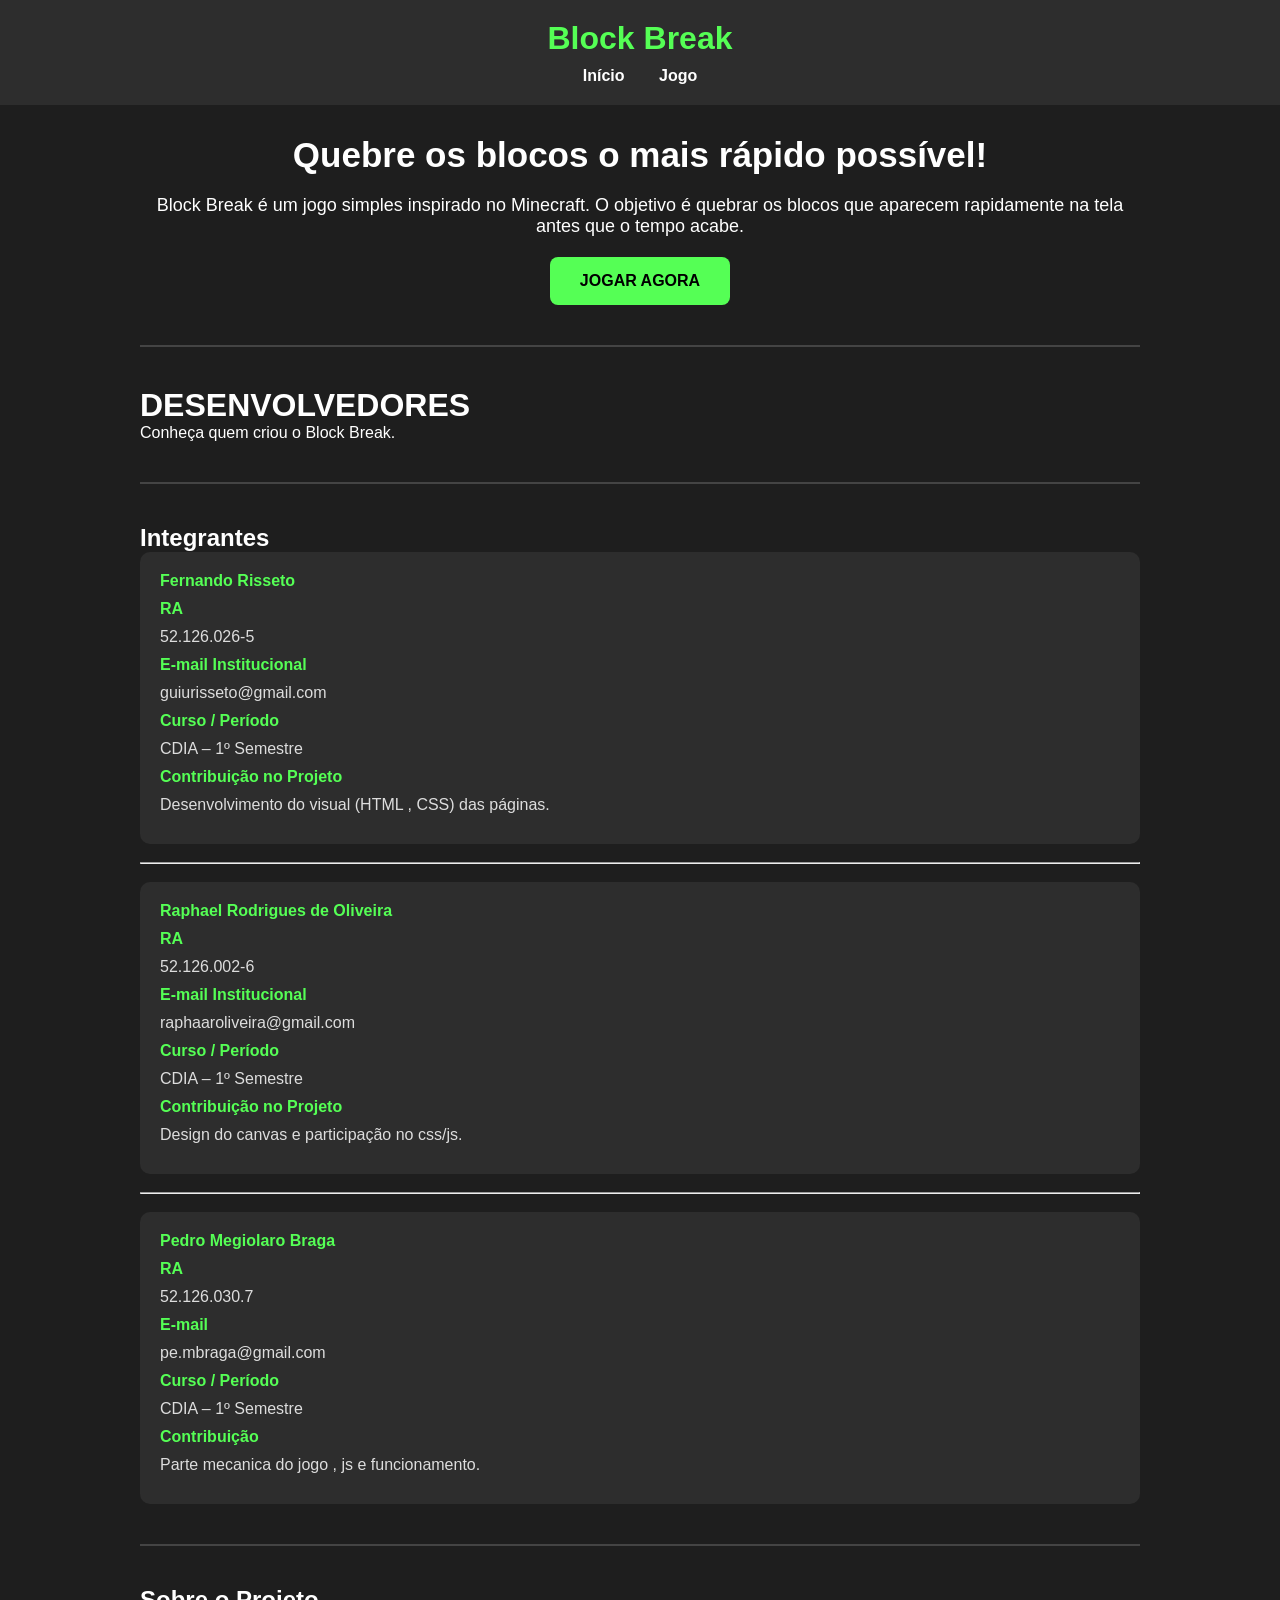
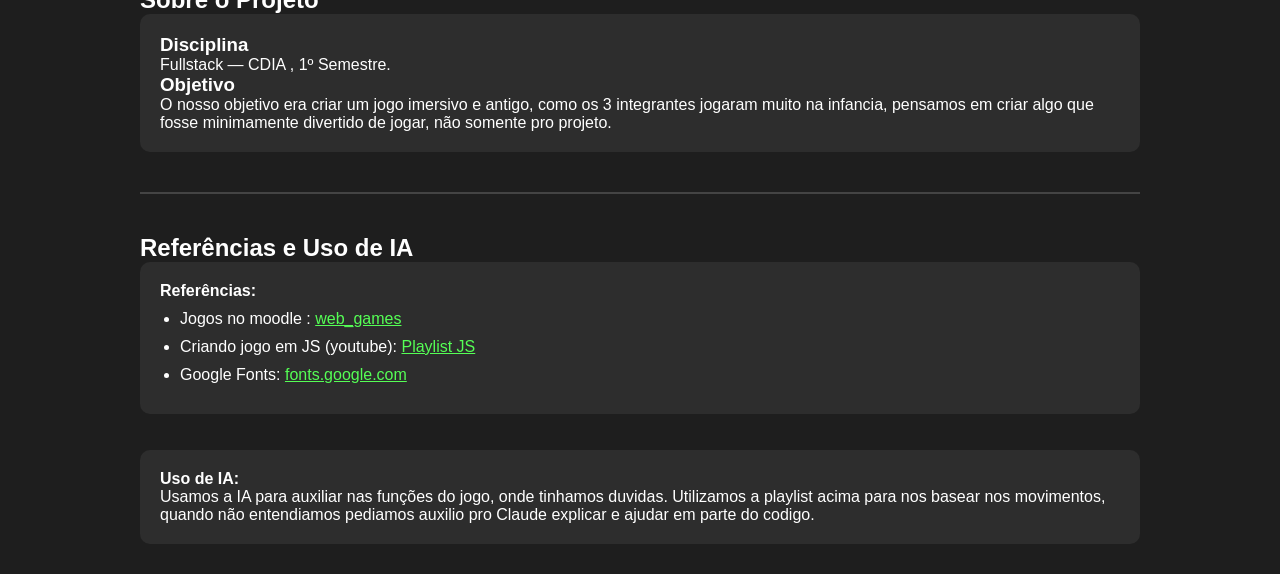
<file: jogo varela/index.html>
<!-- index.html -->
<!DOCTYPE html>
<html lang="pt-br">

<head>
  <meta charset="UTF-8" />
  <meta name="viewport" content="width=device-width, initial-scale=1.0" />
  <title>Block Break</title>
  <link rel="stylesheet" href="style.css">
</head>

<body>

  <header>
    <h1>Block Break</h1>

    <nav>
      <a href="index.html">Início</a>
      <a href="jogo.html">Jogo</a>
    </nav>
  </header>

  <main class="container">

    <section class="hero">
      <h2>Quebre os blocos o mais rápido possível!</h2>

      <p>
        Block Break é um jogo simples inspirado no Minecraft.
        O objetivo é quebrar os blocos que aparecem rapidamente na tela
        antes que o tempo acabe.
      </p>

      <a class="btn" href="jogo.html">JOGAR AGORA</a>
    </section>

    <hr class="divider" />

    <h1>DESENVOLVEDORES</h1>
    <p>Conheça quem criou o Block Break.</p>

    <hr class="divider" />
    <h2>Integrantes</h2>

    <div class="card">



      <div class="dev-info">
        <p class="label">Fernando Risseto</p>

        <p class="label">RA</p>
        <p class="value">52.126.026-5</p>

        <p class="label">E-mail Institucional</p>
        <p class="value">guiurisseto@gmail.com</p>

        <p class="label">Curso / Período</p>
        <p class="value">CDIA – 1º Semestre</p>

        <p class="label">Contribuição no Projeto</p>
        <p class="value">
          Desenvolvimento do visual (HTML , CSS) das páginas.
        </p>
      </div>
    </div>
    </div>

    <br>
    <hr><br>

    <div class="card">
      <div class="dev-card">


        <div class="dev-info">
          <p class="label">Raphael Rodrigues de Oliveira</p>

          <p class="label">RA</p>
          <p class="value">52.126.002-6</p>

          <p class="label">E-mail Institucional</p>
          <p class="value">raphaaroliveira@gmail.com</p>

          <p class="label">Curso / Período</p>
          <p class="value">CDIA – 1º Semestre</p>

          <p class="label">Contribuição no Projeto</p>
          <p class="value">
            Design do canvas e participação no css/js.
          </p>
        </div>
      </div>
    </div>

    <br>
    <hr><br>

    <div class="card">
      <div class="dev-card">
        <div class="dev-info">
          <p class="label">Pedro Megiolaro Braga</p>

          <p class="label">RA</p>
          <p class="value">52.126.030.7</p>

          <p class="label">E-mail</p>
          <p class="value">pe.mbraga@gmail.com</p>

          <p class="label">Curso / Período</p>
          <p class="value">CDIA – 1º Semestre</p>

          <p class="label">Contribuição</p>
          <p class="value">
            Parte mecanica do jogo , js e funcionamento.
          </p>
        </div>
      </div>
    </div>

    <hr class="divider" />

    <h2>Sobre o Projeto</h2>

    <div class="card">
      <h3>Disciplina</h3>

      <p>Fullstack — CDIA , 1º Semestre.</p>

      <h3>Objetivo</h3>

      <p>
        O nosso objetivo era criar um jogo imersivo e antigo,
        como os 3 integrantes jogaram muito na infancia,
        pensamos em criar algo que fosse minimamente divertido de jogar,
        não somente pro projeto.
      </p>
    </div>

    <hr class="divider" />

    <h2>Referências e Uso de IA</h2>

    <div class="ref-box">

      <strong>Referências:</strong>

      <ul>
        <li>
          Jogos no moodle :
          <a href="https://fagnerpimentel-academic.github.io/web_games/" target="_blank">
            web_games
          </a>
        </li>

        <li>
          Criando jogo em JS (youtube):
          <a href="https://www.youtube.com/watch?v=bPd56USttW4&list=PLFR9RzE8eBnOdPzZsNu5W0DTAWQIy5TDE" target="_blank">
            Playlist JS
          </a>
        </li>

        <li>
          Google Fonts:
          <a href="https://fonts.google.com" target="_blank">
            fonts.google.com
          </a>
        </li>
      </ul>
    </div>

    <br><br>

    <div class="ref-box">
      <strong>Uso de IA:</strong>

      <p>
        Usamos a IA para auxiliar nas funções do jogo,
        onde tinhamos duvidas.
        Utilizamos a playlist acima para nos basear nos movimentos,
        quando não entendiamos pediamos auxilio pro Claude explicar
        e ajudar em parte do codigo.
      </p>
    </div>

  </main>

</body>

</html>
</file>
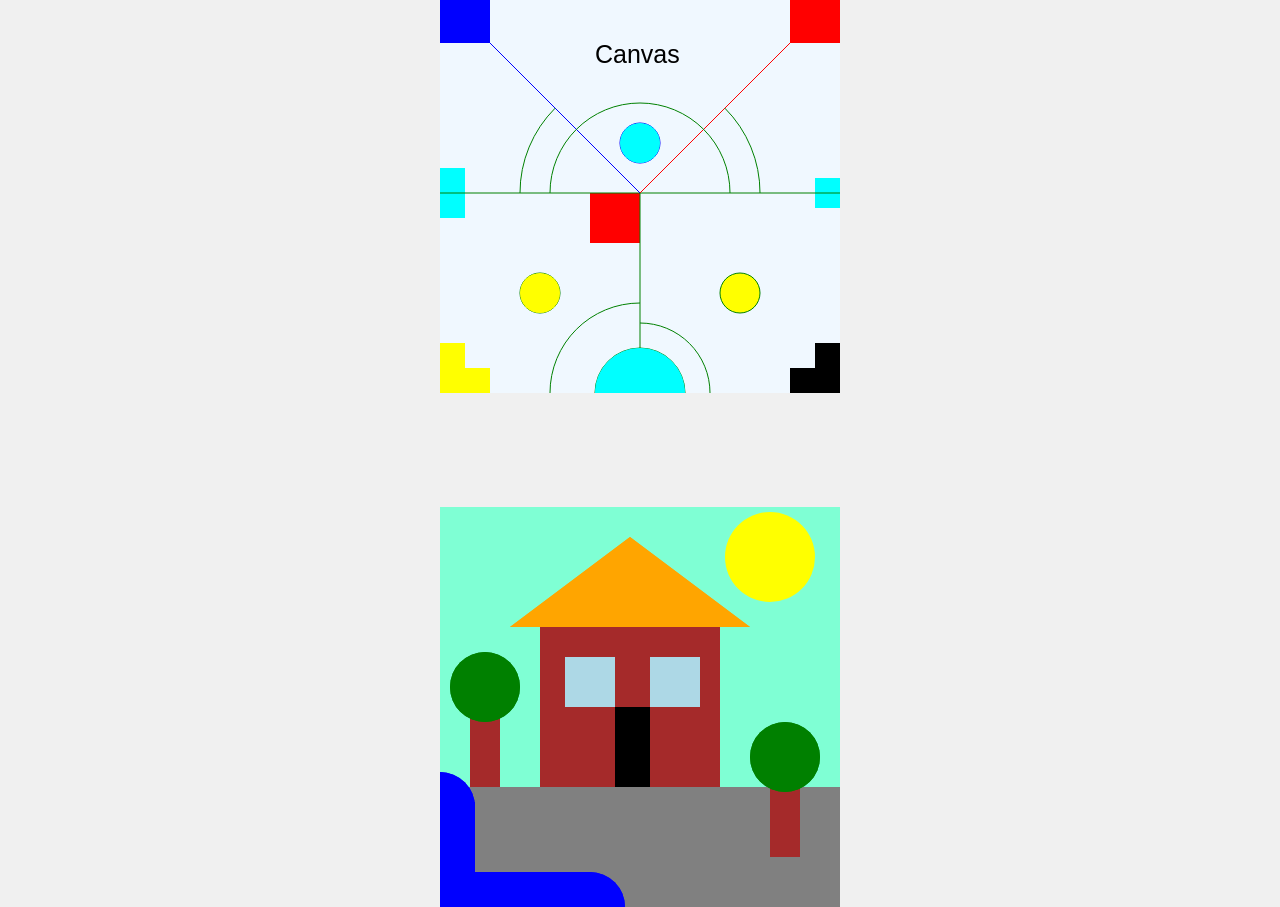
<file: todos labs/lab2/lab5/index.html>
<!DOCTYPE html>
<html lang="en">

<head>
    <link rel="stylesheet" href="style.css">
    <meta charset="UTF-8">
    <meta name="viewport" content="width=device-width, initial-scale=1.0">
    <title>Document</title>
</head>

<body>
    <canvas id="canvas1" width="400" height="400"></canvas>
    <canvas id="canvas2" width="400" height="400"></canvas>

    <script src="script.js" type="text/javascript"></script>
</body>

</html>
</file>
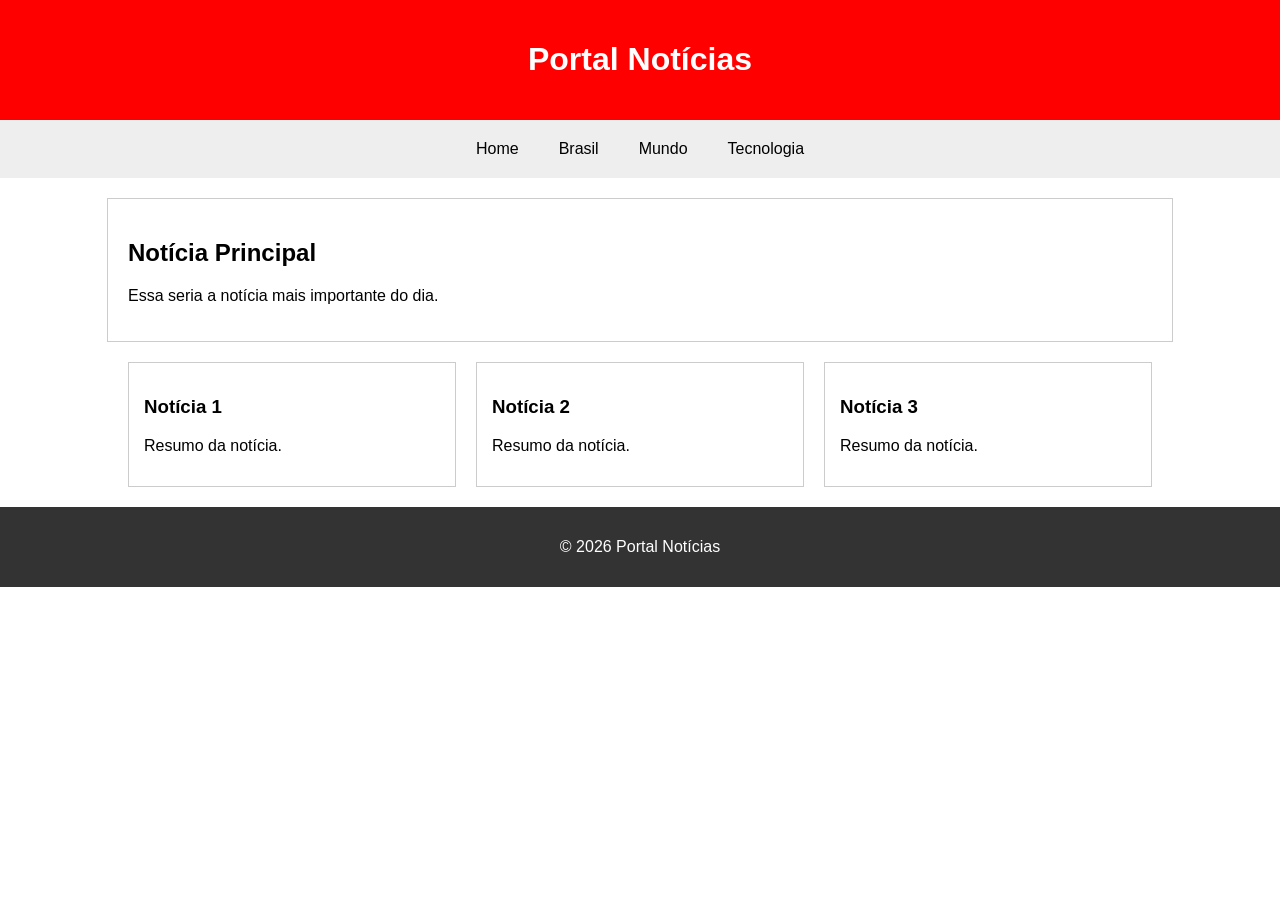
<file: Globo.html>
<!DOCTYPE html>
<html lang="pt-br">
<head>
    <meta charset="UTF-8">
    <title>Meu Portal de Notícias</title>
    <link rel="stylesheet" href="style.css">
</head>

<body>

<!-- CABEÇALHO -->
<div class="header">
    <h1>Portal Notícias</h1>
</div>

<!-- MENU -->
<div class="menu">
    <div class="menu-item">Home</div>
    <div class="menu-item">Brasil</div>
    <div class="menu-item">Mundo</div>
    <div class="menu-item">Tecnologia</div>
</div>

<!-- NOTICIA PRINCIPAL -->
<div class="principal">
    <h2>Notícia Principal</h2>
    <p>Essa seria a notícia mais importante do dia.</p>
</div>

<!-- LISTA DE NOTICIAS -->
<div class="noticias">

    <div class="card">
        <h3>Notícia 1</h3>
        <p>Resumo da notícia.</p>
    </div>

    <div class="card">
        <h3>Notícia 2</h3>
        <p>Resumo da notícia.</p>
    </div>

    <div class="card">
        <h3>Notícia 3</h3>
        <p>Resumo da notícia.</p>
    </div>

</div>

<!-- RODAPÉ -->
<div class="footer">
    <p>© 2026 Portal Notícias</p>
</div>

</body>
</html>
</file>
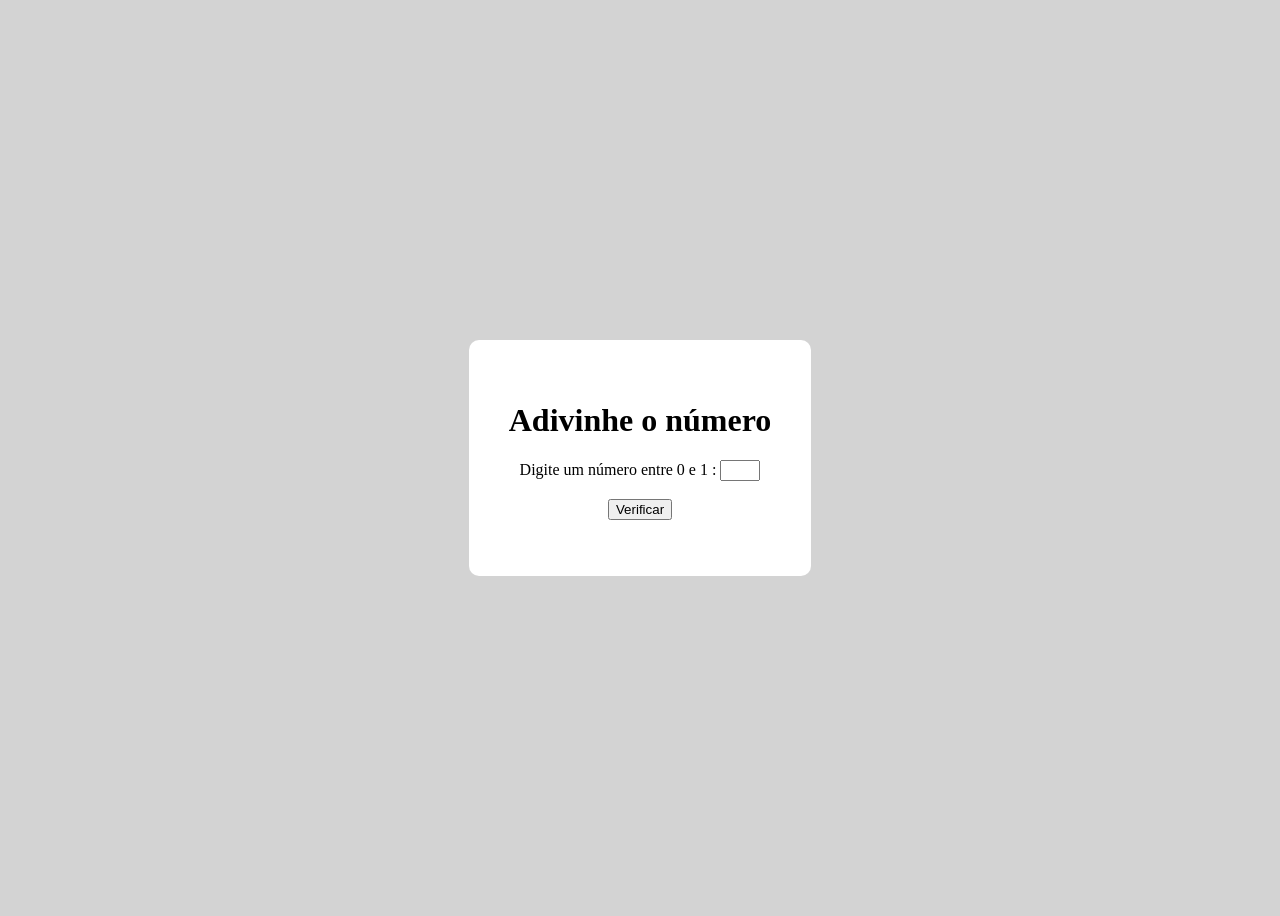
<file: Adivinha/adivinhação.html>
<!DOCTYPE html>
<html lang="pt-br">

<head>
    <meta charset="UTF-8">
    <title>adivinhas</title>
    <link rel="stylesheet" href="style.css">
</head>

<body>
    <div id="caixao">
        <h1>Adivinhe o número</h1>
        <label for="numero">Digite um número entre 0 e 1 :</label>
        <input type="number" id="numero" min="0" max="1">
        <br><br>
        <button onclick="verificar()">Verificar</button>
        <p id="resultado"> </p>
    </div>
    <script src="adv.js"></script>

</body>

</html>
</file>
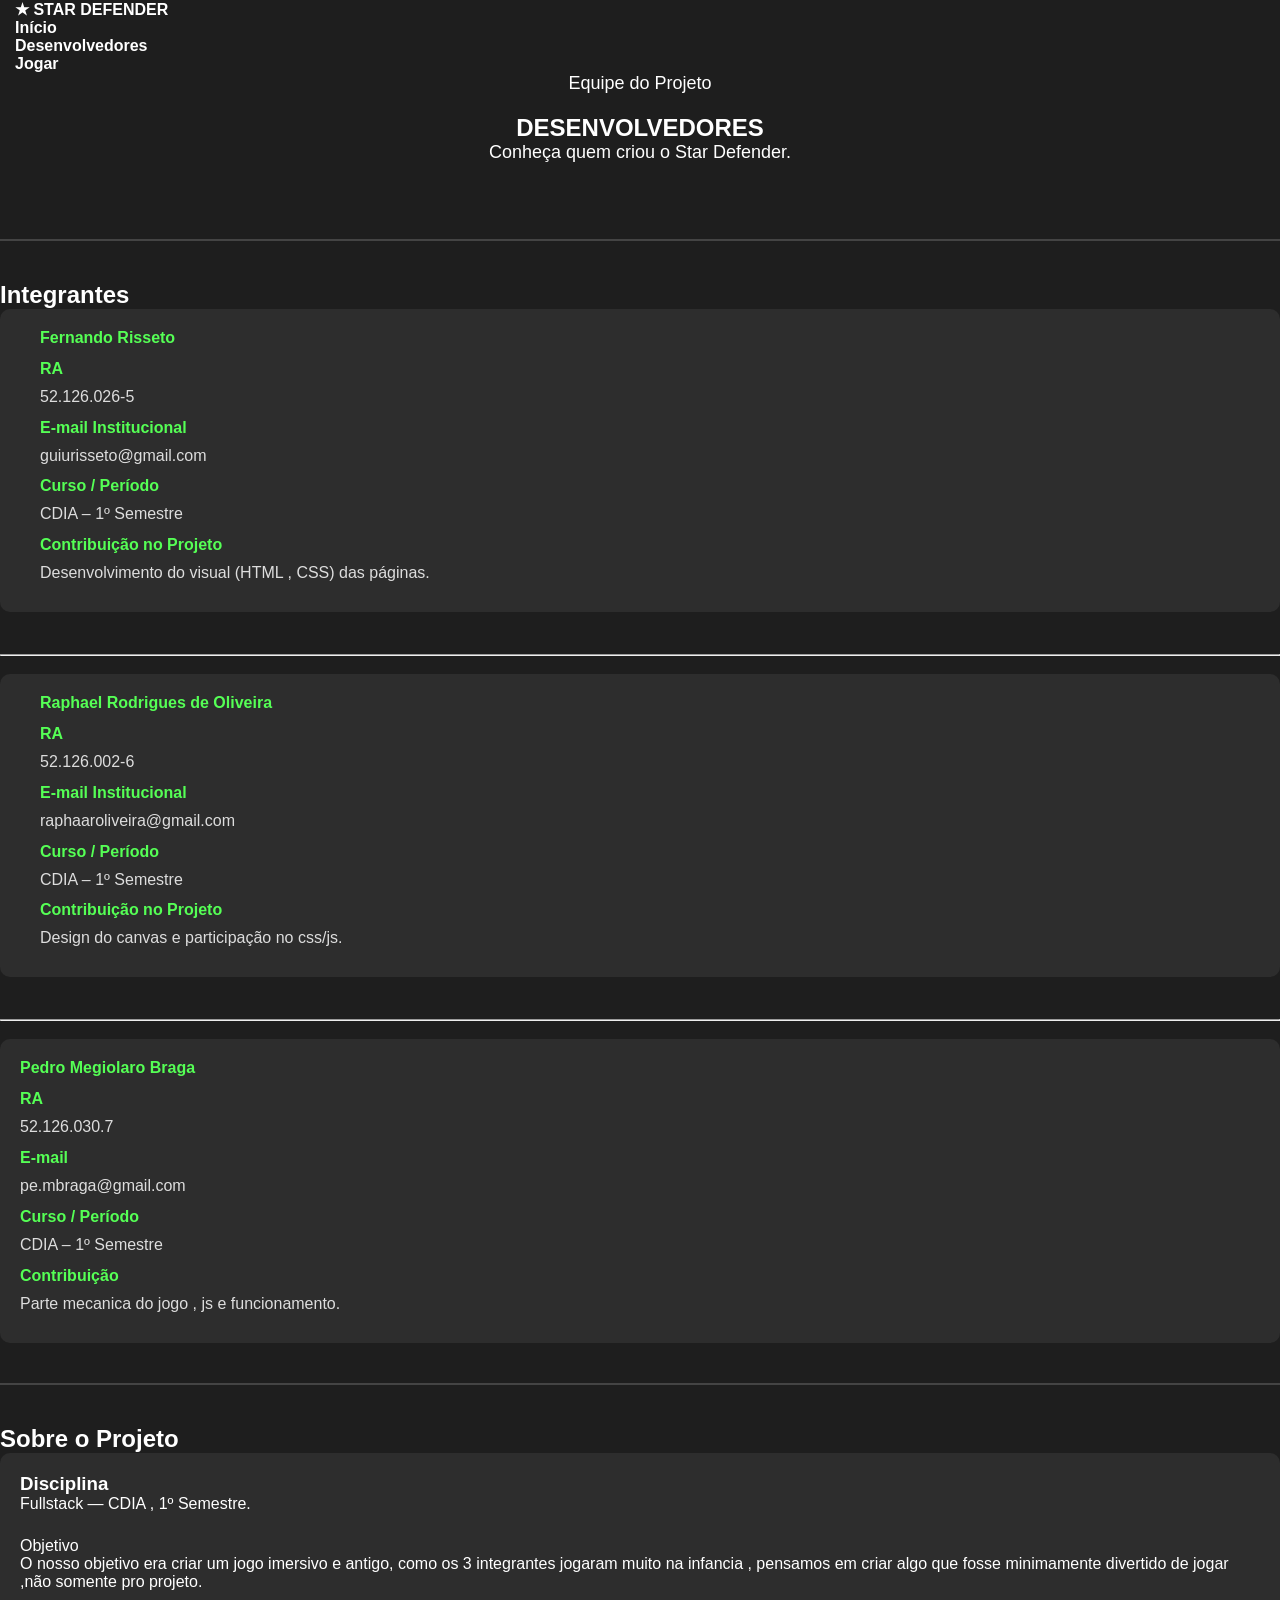
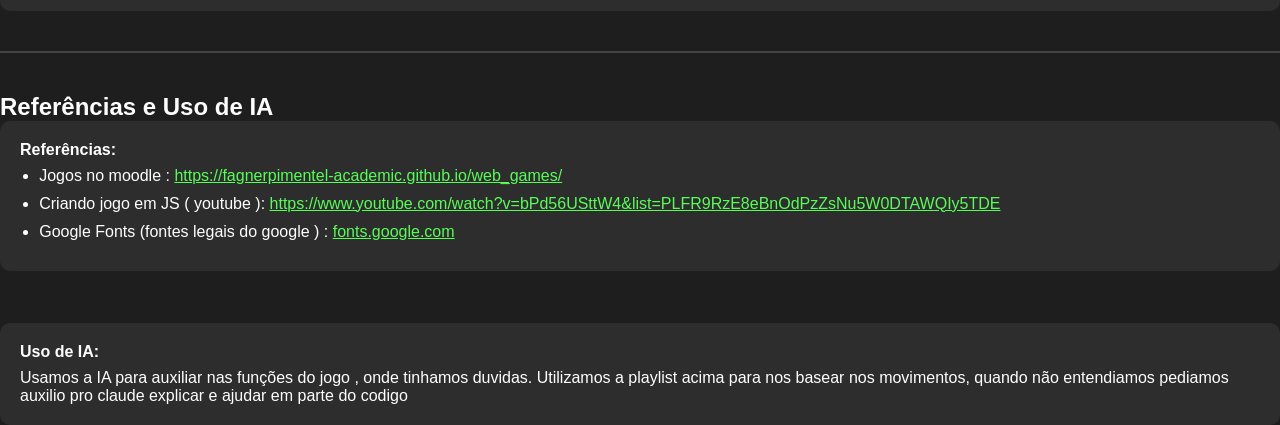
<file: jogo varela/developers.html>
<!DOCTYPE html>
<html lang="pt-BR">

<head>
  <meta charset="UTF-8" />
  <meta name="viewport" content="width=device-width, initial-scale=1.0" />
  <title>Star Defender – Desenvolvedores</title>
  <link rel="stylesheet" href="style.css" />
</head>

<body>

 
  <nav>
    <a href="index.html" class="nav-logo">★ STAR DEFENDER</a>
    <ul class="nav-links">
      <li><a href="index.html">Início</a></li>
      <li><a href="developers.html" class="active">Desenvolvedores</a></li>
      <li><a href="game.html">Jogar</a></li>
    </ul>
  </nav>
  <main>

    <section class="hero" style="padding-bottom: 1rem;">
      <p class="hero-subtitle">Equipe do Projeto</p>
      <h1>DESENVOLVEDORES</h1>
      <p>Conheça quem criou o Star Defender.</p>
    </section>

    <hr class="divider" />
    <h2>Integrantes</h2>


    <div class="card" style="margin-bottom: 1.5rem;">
      <div class="dev-card">
        <div class="dev-avatar"></div>
        <div class="dev-info">
          <p class="label">Fernando Risseto</p>
          <p class="label" style="margin-top: 0.8rem;">RA </p>
          <p class="value">52.126.026-5</p>

          <p class="label" style="margin-top: 0.8rem;">E-mail Institucional</p>
          <p class="value">guiurisseto@gmail.com</p>

          <p class="label" style="margin-top: 0.8rem;">Curso / Período</p>
          <p class="value">CDIA – 1º Semestre</p>

          <p class="label" style="margin-top: 0.8rem;">Contribuição no Projeto</p>
          <p class="value">Desenvolvimento do visual (HTML , CSS) das páginas.</p>
        </div>
      </div>
    </div>
<br>
<hr>
<br>

    <div class="card" style="margin-bottom: 1.5rem;">
      <div class="dev-card">
        <div class="dev-avatar" style="background: linear-gradient(135deg, #b347ea, #b347ea);"></div>
        <div class="dev-info">
          <p class="label">Raphael Rodrigues de Oliveira</p>


          <p class="label" style="margin-top: 0.8rem;">RA </p>
          <p class="value">52.126.002-6</p>

          <p class="label" style="margin-top: 0.8rem;">E-mail Institucional</p>
          <p class="value">raphaaroliveira@gmail.com</p>

          <p class="label" style="margin-top: 0.8rem;">Curso / Período</p>
          <p class="value">CDIA – 1º Semestre</p>

          <p class="label" style="margin-top: 0.8rem;">Contribuição no Projeto</p>
          <p class="value">Design do canvas e participação no css/js.</p>
        </div>
      </div>
    </div>

<br>
<hr>
<br>

    <div class="card" style="margin-bottom: 1.5rem;">
      <div class="dev-card">
        <div class="dev-info">
          <p class="label">Pedro Megiolaro Braga</p>
          <p class="label" style="margin-top: 0.8rem;">RA</p>
          <p class="value">52.126.030.7</p>
          <p class="label" style="margin-top: 0.8rem;">E-mail</p>
          <p class="value">pe.mbraga@gmail.com</p>
          <p class="label" style="margin-top: 0.8rem;">Curso / Período</p>
          <p class="value">CDIA – 1º Semestre</p>
          <p class="label" style="margin-top: 0.8rem;">Contribuição</p>
          <p class="value">Parte mecanica do jogo , js e funcionamento.</p>
        </div>
      </div>
    </div>
    
    <hr class="divider" />
    <h2>Sobre o Projeto</h2>
    <div class="card">
      <h3> Disciplina</h3>
      <p>Fullstack — CDIA , 1º Semestre.</p>

      <h3 style="margin-top: 1.5rem;"></h3>Objetivo</h3>
      <p>
        O nosso objetivo era criar um jogo imersivo e antigo, como os 3 integrantes jogaram muito na infancia , pensamos em criar algo que fosse minimamente divertido de jogar  ,não somente pro projeto.
      </p>

    </div>

    <hr class="divider" />

    <h2>Referências e Uso de IA</h2>

    <div class="ref-box" style="margin-bottom: 1rem;">
      <strong> Referências:</strong>
      <ul style="margin-top: 0.5rem; padding-left: 1.2rem;">
        <li>
          Jogos no moodle :
          <a href="https://fagnerpimentel-academic.github.io/web_games/" target="_blank">
            https://fagnerpimentel-academic.github.io/web_games/
          </a>
        </li>
        <li>
          Criando jogo em JS ( youtube ):
          <a href="https://www.youtube.com/watch?v=bPd56USttW4&list=PLFR9RzE8eBnOdPzZsNu5W0DTAWQIy5TDE" target="_blank">
            https://www.youtube.com/watch?v=bPd56USttW4&list=PLFR9RzE8eBnOdPzZsNu5W0DTAWQIy5TDE
          </a>
        </li>
        <li>
          Google Fonts (fontes legais do google ) :
          <a href="https://fonts.google.com" target="_blank">fonts.google.com</a>
        </li>
      </ul>
    </div>
<br>
<br>
    <div class="ref-box">
      <strong> Uso de IA:</strong>
      <p style="margin-top: 0.5rem;">
       Usamos a IA para auxiliar nas funções do jogo , onde tinhamos duvidas. Utilizamos a playlist acima para nos basear nos movimentos,
       quando não entendiamos pediamos auxilio pro claude explicar e ajudar em parte do codigo 
      </p>
    </div>
  </main>
</body>
</html>
</file>
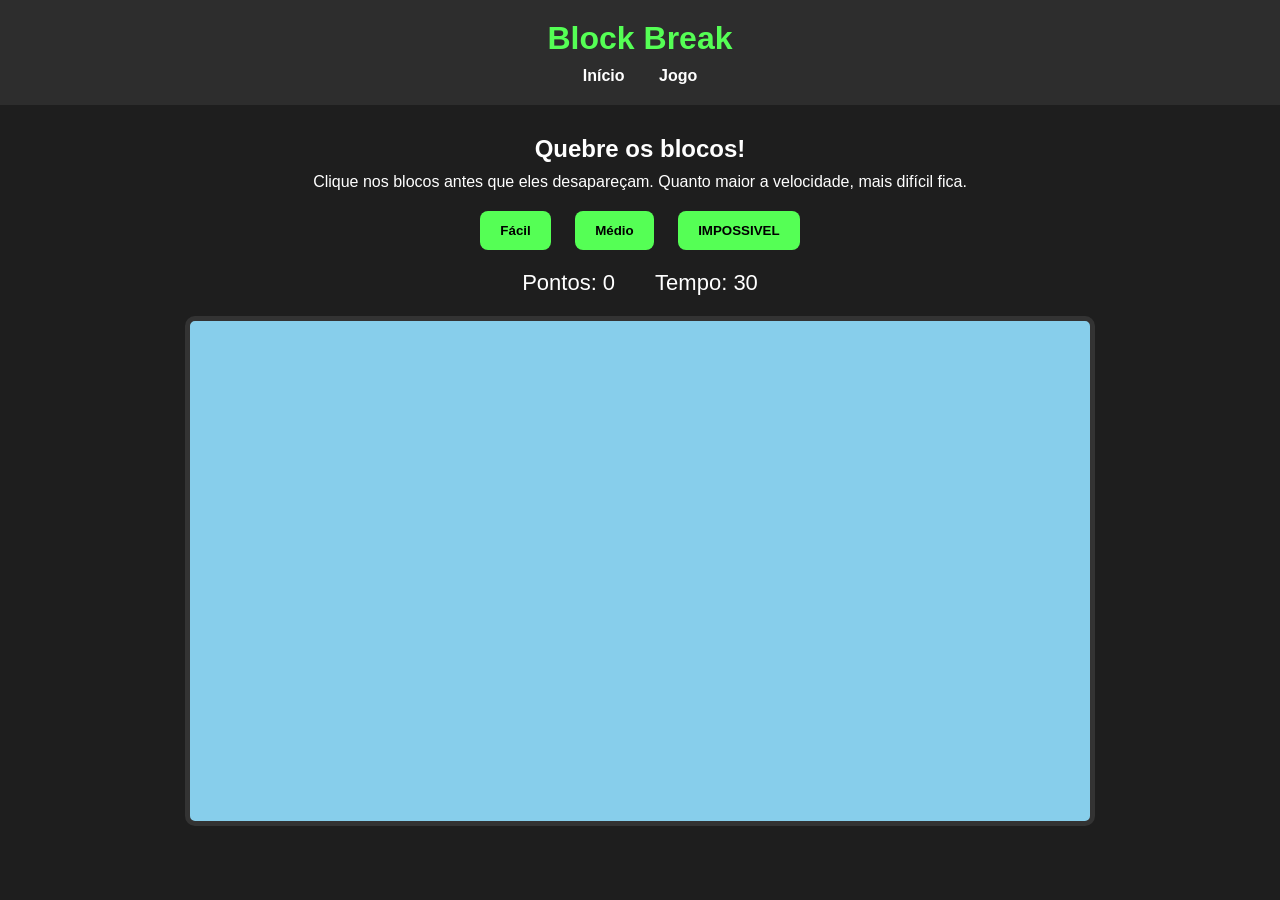
<file: jogo varela/jogo.html>
<!-- jogo.html -->
<!DOCTYPE html>
<html lang="pt-br">

<head>
    <meta charset="UTF-8">
    <meta name="viewport" content="width=device-width, initial-scale=1.0">
    <title>Block Break jogão </title>

    <link rel="stylesheet" href="style.css">
</head>

<body>

    <header>
        <h1>Block Break</h1>

        <nav>
            <a href="index.html">Início</a>
            <a href="jogo.html">Jogo</a>
        </nav>
    </header>

    <main class="game-page">

        <h2>Quebre os blocos!</h2>

        <p>
            Clique nos blocos antes que eles desapareçam.
            Quanto maior a velocidade, mais difícil fica.
        </p>

        <div class="difficulty">
            <button onclick="startGame('facil')">Fácil</button>
            <button onclick="startGame('medio')">Médio</button>
            <button onclick="startGame('dificil')">IMPOSSIVEL</button>
        </div>

        <div class="info">
            <p>Pontos: <span id="score">0</span></p>
            <p>Tempo: <span id="time">30</span></p>
        </div>

        <canvas id="gameCanvas" width="900" height="500"></canvas>

    </main>

    <script src="script.js"></script>

</body>

</html>
</file>
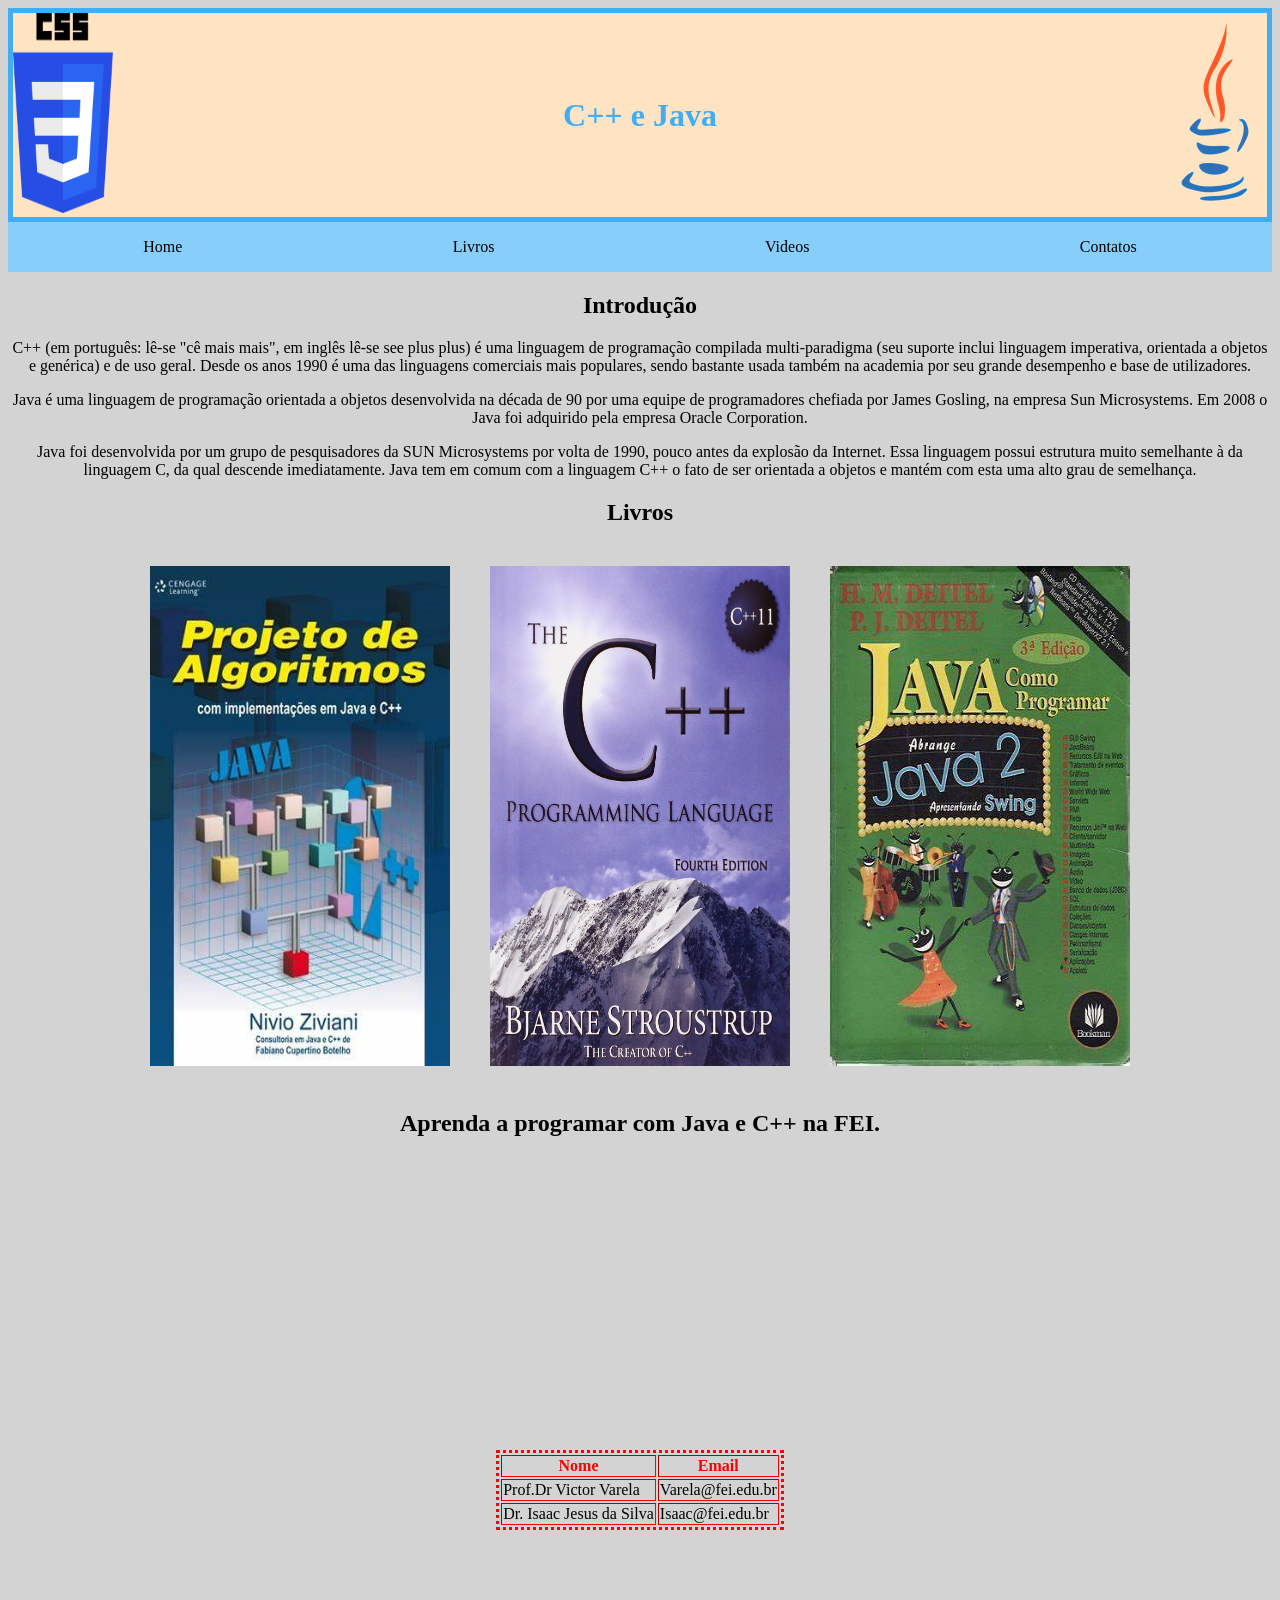
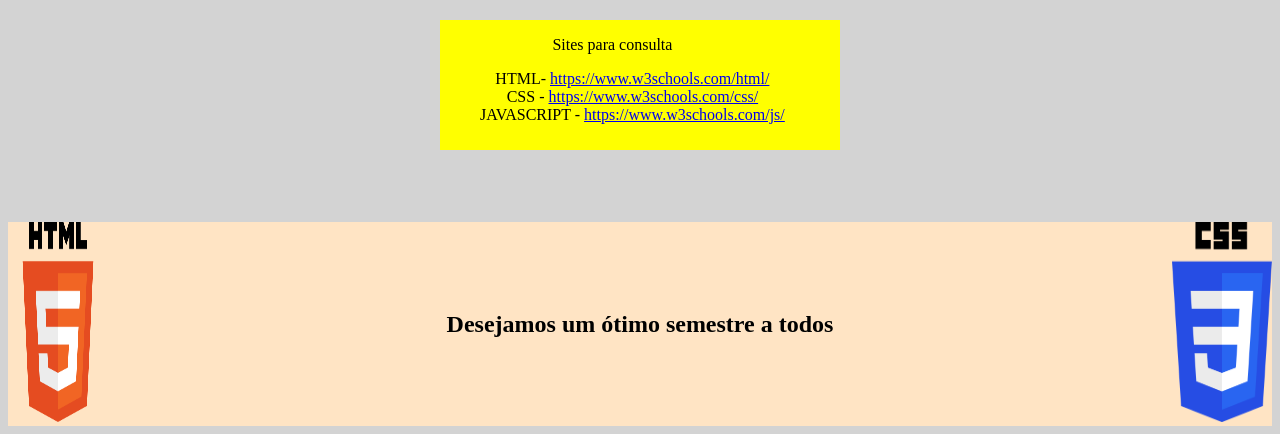
<file: Nova pasta/Copia.html>
<!DOCTYPE html>
<html lang="en">

<head>

    <meta charset="UTF-8">
    <link href="cssbacana.css" rel="stylesheet">
    <meta name="viewport" content="width=>, initial-scale=1.0">
    <title>Copia</title>
</head>

<body>
    <center>


        <div class="topo">

            <div class="java">
                <img src="css.png" width="100px" height="200px">
            </div>
            <div class="H">
                <h1> C++ e Java</h1>
            </div>
            <div class="cs">
                <img src="java.png" width="100px" height="200px">

            </div>
        </div>
        <div class="homes">
            <div class="hm">
                <p> Home </p>
            </div>
            <div class="livros">
                <p>Livros</p>
            </div>
            <div class="videos">
                <P>Videos</P>
            </div>
            <div class="contatos">
                <P>Contatos</P>
            </div>
        </div>
        </div>
        <h2> Introdução </h2>
        <div class="p">
            <p>C++ (em português: lê-se "cê mais mais", em inglês lê-se see plus plus) é uma linguagem de programação
                compilada multi-paradigma (seu suporte inclui linguagem imperativa, orientada a objetos e genérica) e de
                uso geral. Desde os anos 1990 é uma das linguagens comerciais mais populares, sendo bastante usada
                também na academia por seu grande desempenho e base de utilizadores.</p>
            <p>Java é uma linguagem de programação orientada a objetos desenvolvida na década de 90 por uma equipe de
                programadores chefiada por James Gosling, na empresa Sun Microsystems. Em 2008 o Java foi adquirido pela
                empresa Oracle Corporation. </p>
            <p>Java foi desenvolvida por um grupo de pesquisadores da SUN Microsystems por volta de 1990, pouco antes da
                explosão da Internet. Essa linguagem possui estrutura muito semelhante à da linguagem C, da qual
                descende imediatamente. Java tem em comum com a linguagem C++ o fato de ser orientada a objetos e mantém
                com esta uma alto grau de semelhança.</p>
        </div>
        </div>
        <h2>Livros</h2>
    </center>
    <div class="LT">
        <div class="L1">
            <img src="book1.jpg" width="300px" height="500px">
        </div>
        <div class="L2">
            <img src="book2.jpg" width="300px" height="500px">
        </div>
        <div class="L3">
            <img src="book3.jpg" width="300px" height="500px">
        </div>
    </div>
    <center>
        <h2>Aprenda a programar com Java e C++ na FEI. </h2>
    </center>
    <a href="https://www.youtube.com/embed/4MHAOPxcnsQ"> </a>
    <div class="testes">
        <div class="V">
            <iframe width="400" height="250" src="https://www.youtube.com/embed/4MHAOPxcnsQ?si=bnNZ6Dp_Pnu6-NVB"
                title="YouTube video player" frameborder="0"
                allow="accelerometer; autoplay; clipboard-write; encrypted-media; gyroscope; picture-in-picture; web-share"
                referrerpolicy="strict-origin-when-cross-origin" allowfullscreen></iframe>
        </div>
        <div class="Mapa">
            <iframe
                src="https://www.google.com/maps/embed?pb=!1m18!1m12!1m3!1d3652.6486945443503!2d-46.58197282378367!3d-23.72423626759788!2m3!1f0!2f0!3f0!3m2!1i1024!2i768!4f13.1!3m3!1m2!1s0x94ce4158ef9c7c05%3A0x776b798985695f52!2sFEI%20Campus%20S%C3%A3o%20Bernardo%20do%20Campo!5e0!3m2!1spt-BR!2sbr!4v1771982329190!5m2!1spt-BR!2sbr"
                width="400" height="250" style="border:0;" allowfullscreen="" loading="lazy"
                referrerpolicy="no-referrer-when-downgrade"></iframe>
        </div>
    </div>
    <center>
        <table border="3px">
            <div class="vermelho">
                <tr>

                    <th>Nome</th>
                    <th>Email</th>
            </div>
            </tr>
            <tr>
                <td>Prof.Dr Victor Varela</td>
                <td>Varela@fei.edu.br</td>
            </tr>
            <tr>
                <td>Dr. Isaac Jesus da Silva</td>
                <td>Isaac@fei.edu.br</td>
            </tr>
            <div class="tabela">
            </div>
        </table>
    </center>
    <br>
    <br>
    <br>
    <br>
    <br>

    <div class="links">
        <center>
        <p> Sites para consulta </p>
 
        <ul>
            <li> HTML- <a href="https://www.w3schools.com/html/">https://www.w3schools.com/html/</a> </li>
            <li> CSS - <a href="https://www.w3schools.com/css/">https://www.w3schools.com/css/</a></li>
            <LI> JAVASCRIPT - <a href="https://www.w3schools.com/js/">https://www.w3schools.com/js/</a></LI>

    </div>   
</ul>
</center>
    <br>
    <br>
    <br>
    <br>

    <div class="baixo">

        <div class="html">
            <img src="html.png" width="100px" height="200px">
        </div>
        <div class="semestre">
            <h2> Desejamos um ótimo semestre a todos </h2>

        </div>
        <div class="cs">
            <img src="css.png" width="100px" height="200px">
        </div>




</body>

</html>
</file>
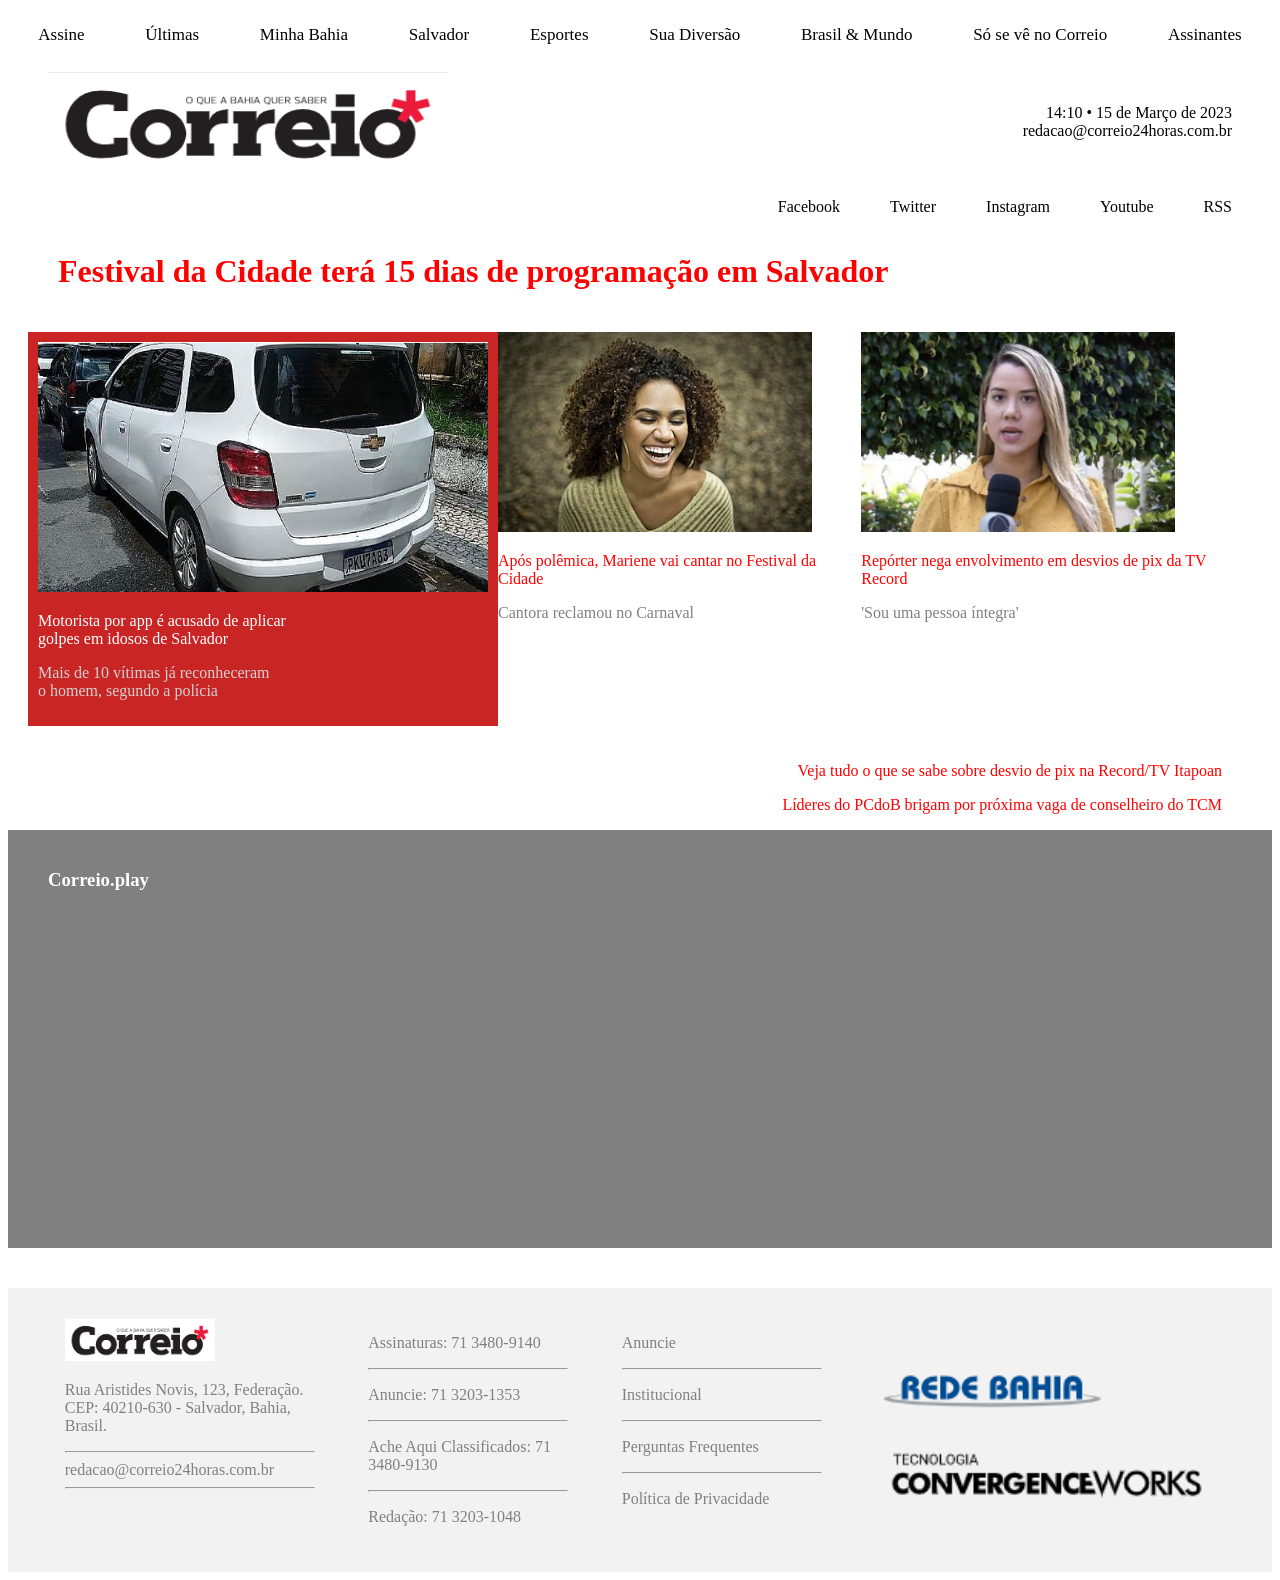
<file: prova/prova.html>
<!DOCTYPE html>
<html lang="pt-br">

<head>
    <meta charset="UTF-8">
    <meta name="viewport" content="width=device-width, initial-scale=1.0">
    <title>Correio</title>
    <link rel="stylesheet" href="style.css">
</head>

<body>


    <div class="cabecalho">
        <p class="pvermelho">Assine</p>
        <p>Últimas</p>
        <p>Minha Bahia</p>
        <p>Salvador</p>
        <p>Esportes</p>
        <p>Sua Diversão</p>
        <p>Brasil & Mundo</p>
        <p>Só se vê no Correio</p>
        <p>Assinantes</p>
    </div>



    <div class="data">


        <img src="1.png" class="logo" width="400px" height="100px">


        <p class="txtcorreio">
            14:10 • 15 de Março de 2023 <br>
            redacao@correio24horas.com.br
        </p>

    </div>



    <div class="txtcorreio2">
        <p>Facebook</p>
        <p>Twitter</p>
        <p>Instagram</p>
        <p>Youtube</p>
        <p>RSS</p>
    </div>



    <h1>Festival da Cidade terá 15 dias de programação em Salvador</h1>



    <div class="imagens">


        <div class="motorista">

            <img src="2.png" width="450" height="250">

            <div class="textos">
                <p class="pbranco">
                    Motorista por app é acusado de aplicar<br>
                    golpes em idosos de Salvador
                </p>

                <p class="pcinza">
                    Mais de 10 vítimas já reconheceram<br>
                    o homem, segundo a polícia
                </p>
            </div>

        </div>


        <div class="noticia">
            <img src="3.png" height="200">

            <p class="txtpol">
                Após polêmica, Mariene vai cantar no Festival da Cidade
            </p>

            <p class="Cantora">
                Cantora reclamou no Carnaval
            </p>
        </div>


        <div class="noticia">
            <img src="4.png" height="200">

            <p class="rep">
                Repórter nega envolvimento em desvios de pix da TV Record
            </p>

            <p class="sou">
                'Sou uma pessoa íntegra'
            </p>
        </div>

    </div>


    <div class="tf">

        <p class="veja">
            Veja tudo o que se sabe sobre desvio de pix na Record/TV Itapoan
        </p>

        <p class="lid">
            Líderes do PCdoB brigam por próxima vaga de conselheiro do TCM
        </p>

    </div>


    <div class="frame">

        <h3>Correio.play</h3>

        <center>

            <iframe width="560" height="315" src="https://www.youtube.com/embed/dU2fsAY5N9k?si=FlVSXxHZl4Ob9fyH"
                title="YouTube video player" frameborder="0"
                allow="accelerometer; autoplay; clipboard-write; encrypted-media; gyroscope; picture-in-picture; web-share"
                referrerpolicy="strict-origin-when-cross-origin" allowfullscreen></iframe>

        </center>

    </div>


    <div class="rodape">

        <div class="rodape1">
            <img src="1.png" width="150">

            <p>
                Rua Aristides Novis, 123, Federação.<br>
                CEP: 40210-630 - Salvador, Bahia, Brasil.<br>
                <hr>
                redacao@correio24horas.com.br
                <hr>
            </p>
        </div>


        <div class="rodape2">
            <p>Assinaturas: 71 3480-9140</p>
            <hr>

            <p>Anuncie: 71 3203-1353</p>
            <hr>

            <p>Ache Aqui Classificados: 71 3480-9130</p>
            <hr>
            <p>Redação: 71 3203-1048</p>
        </div>


        <div class="rodape3">
            <p>Anuncie</p>
            <hr>
            <p>Institucional</p>
            <hr>
            <p>Perguntas Frequentes</p>
            <hr>
            <p>Política de Privacidade</p>
        </div>


        <div class="rodape4">
            <img src="5.png" width="320">
            <img src="6.png" width="340">
        </div>

    </div>


</body>

</html></html>
</file>
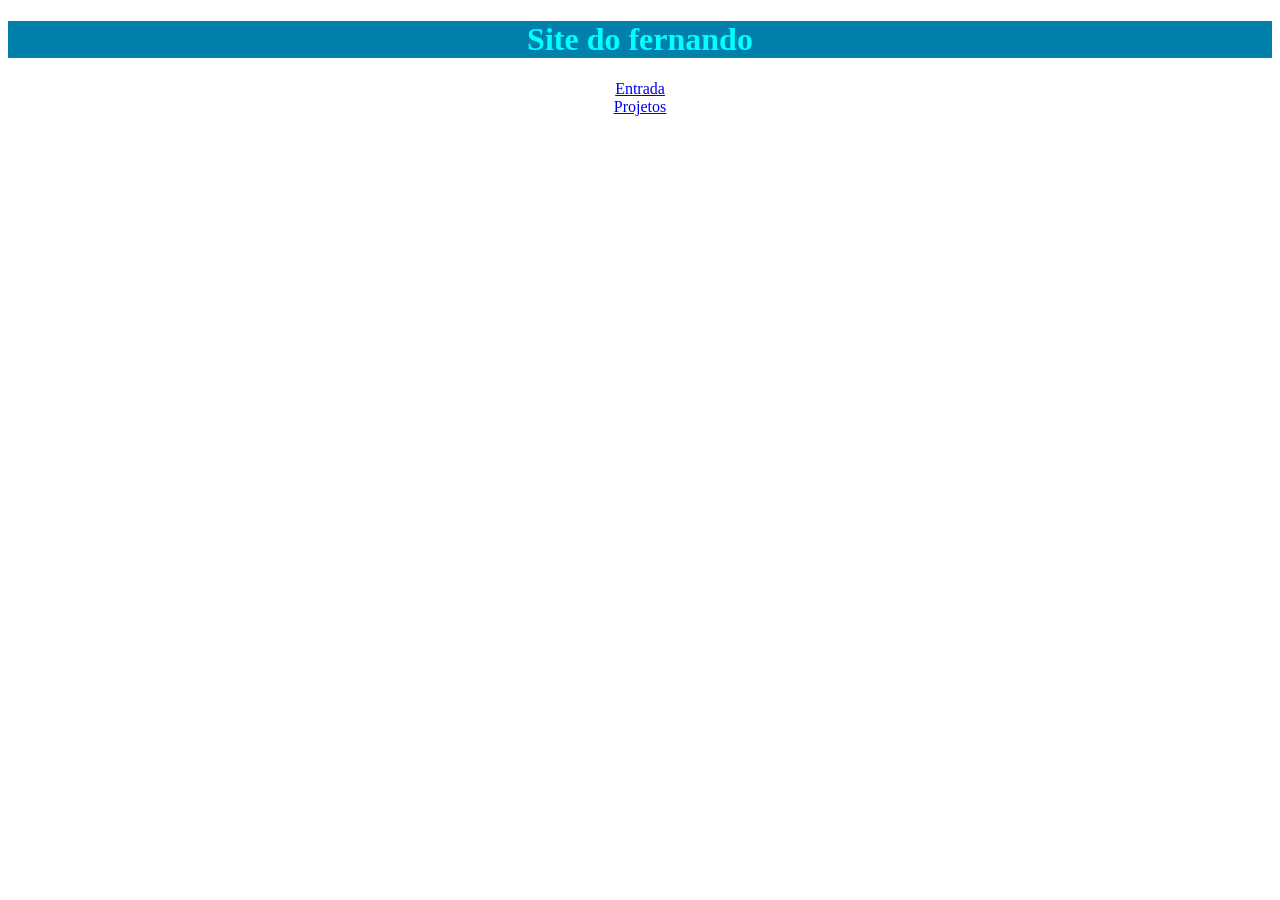
<file: todos labs/lab2/lab2.html>
<!DOCTYPE html>
<html lang="pt-br">

<head>
    <meta charset="UTF-8">
    <meta name="viewport" content="width=device-width, initial-scale=1.0">
    <title>Home</title>

    <link rel="stylesheet" href="style.css">
</head>

<body>
    <center> 
    <h1>Site do fernando </h1>
    </center>
    <nav id="menu">
        <a href="lab2.html">Entrada</a>
        <a href="projects.html">Projetos</a>
    </nav>
</body>

</html>
</file>
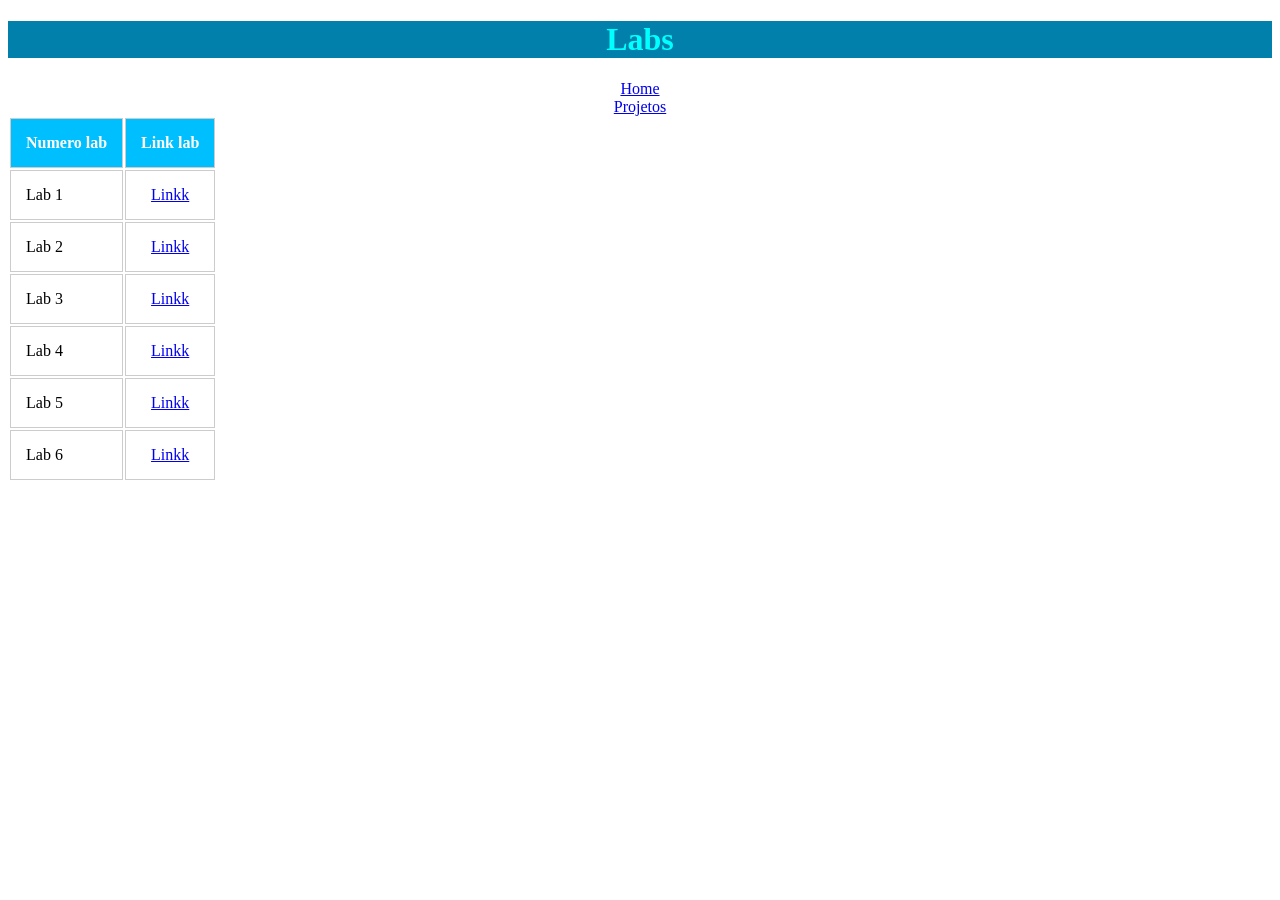
<file: todos labs/lab2/projects.html>
<!DOCTYPE html>
<html lang="pt-br">

<head>
    <meta charset="UTF-8">
    <meta name="viewport" content="width=device-width, initial-scale=1.0">
    <title>Projetos</title>
    <link rel="stylesheet" href="style.css">
</head>

<body>


   
    <center>
        <main class="container">
            <h1>Labs </h1>
    </center>
     <nav id="menu">
        <a href="lab2.html">Home</a>
        <a href="projects.html">Projetos</a>
    </nav>

    <table>
        <tr>
            <th>Numero lab</th>
            <th>Link lab</th>
        </tr>

        <tr>
            <td>Lab 1</td>
            <td>
                <a href="../lab2/lab1/atividade1.html">
                    Linkk
                </a>
            </td>
             <tr>
            <td>Lab 2</td>
            <td>
                <a href="../lab2/lab2.html">
                    Linkk
                </a>
            </td>
             <tr>
            <td>Lab 3</td>
            <td>
                <a href="../lab2/lab3/prova.html">
                    Linkk
                </a>
            </td>
             <tr>
            <td>Lab 4</td>
            <td>
                <a href="../lab2/lab4/adivinhação.html">
                    Linkk
                </a>
            </td>
             <tr>
            <td>Lab 5</td>
            <td>
                <a href="../lab2/lab5/index.html">
                    Linkk
                </a>
            </td>
             <tr>
            <td>Lab 6</td>
            <td>
                <a href="../lab2/lab6/projects.html">
                    Linkk
                </a>
            </td>



        </tr>
    </table>
    </main>

</body>

</html>
</file>
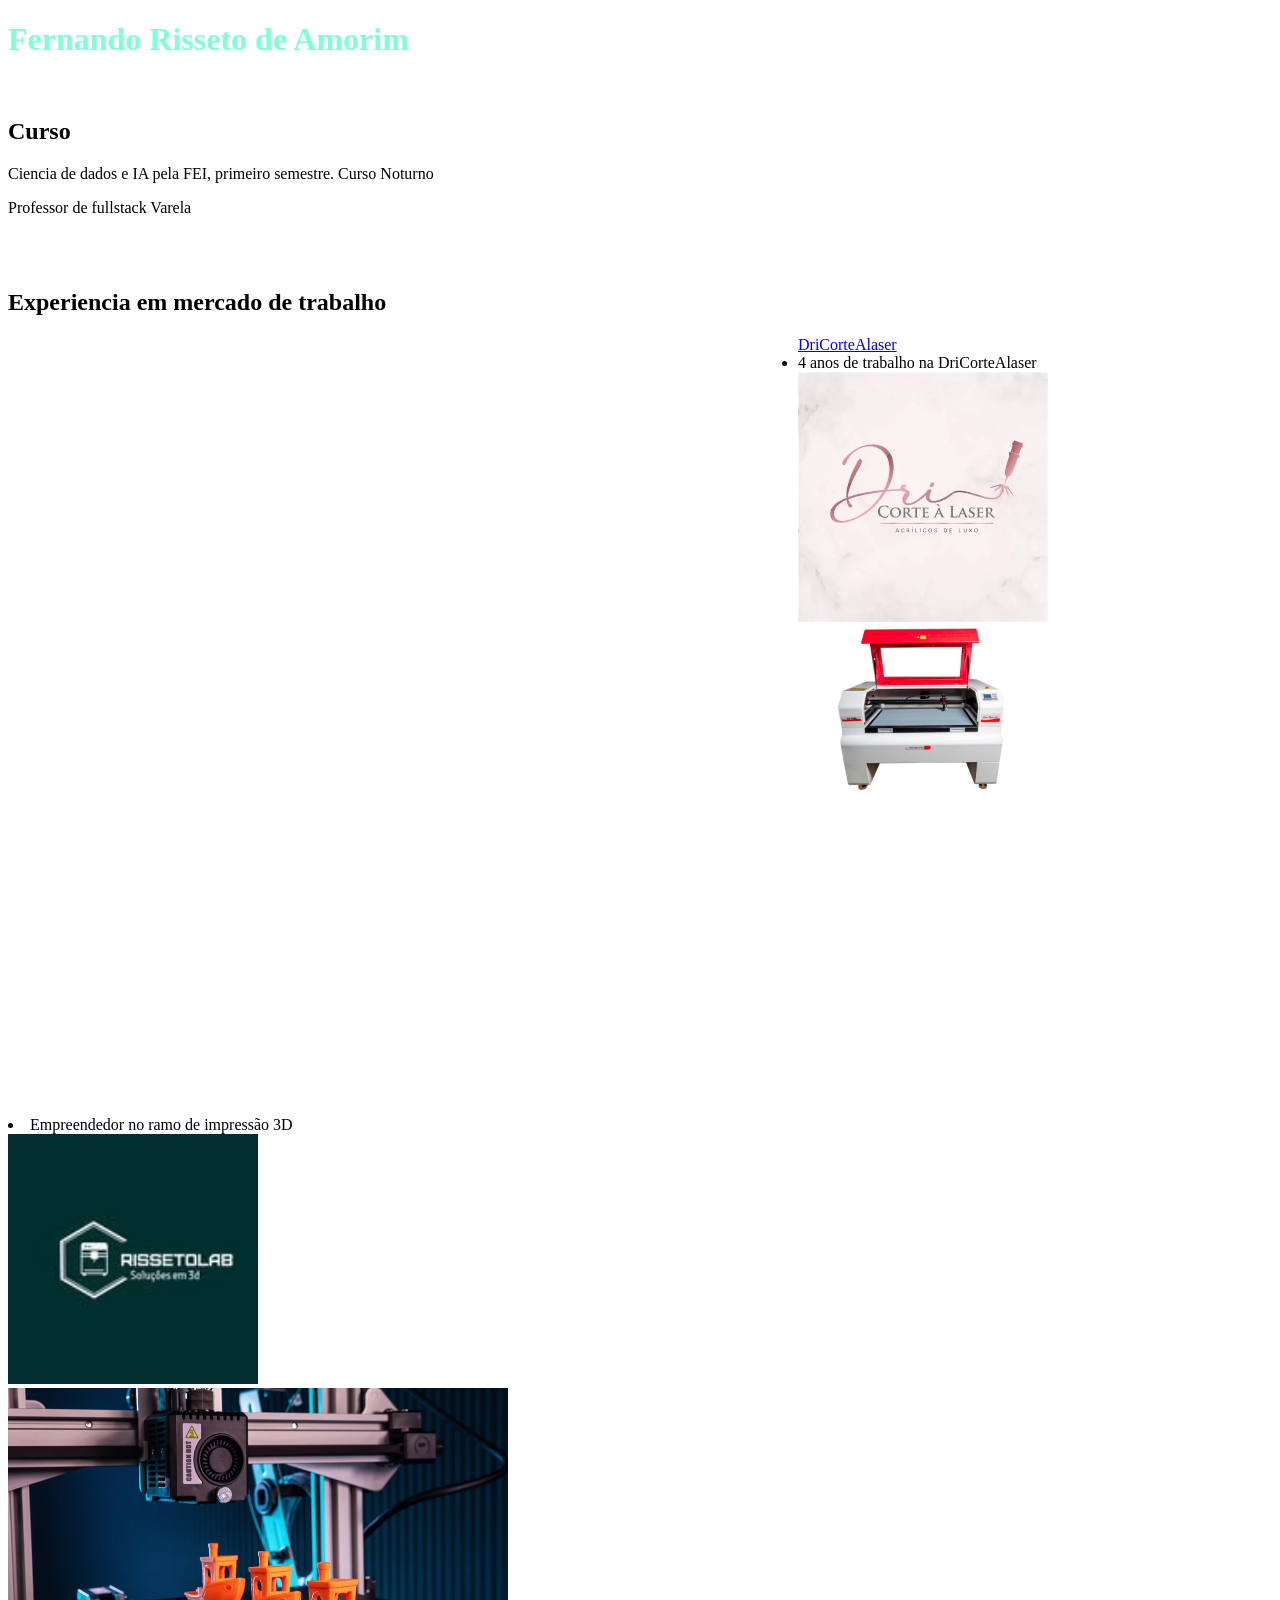
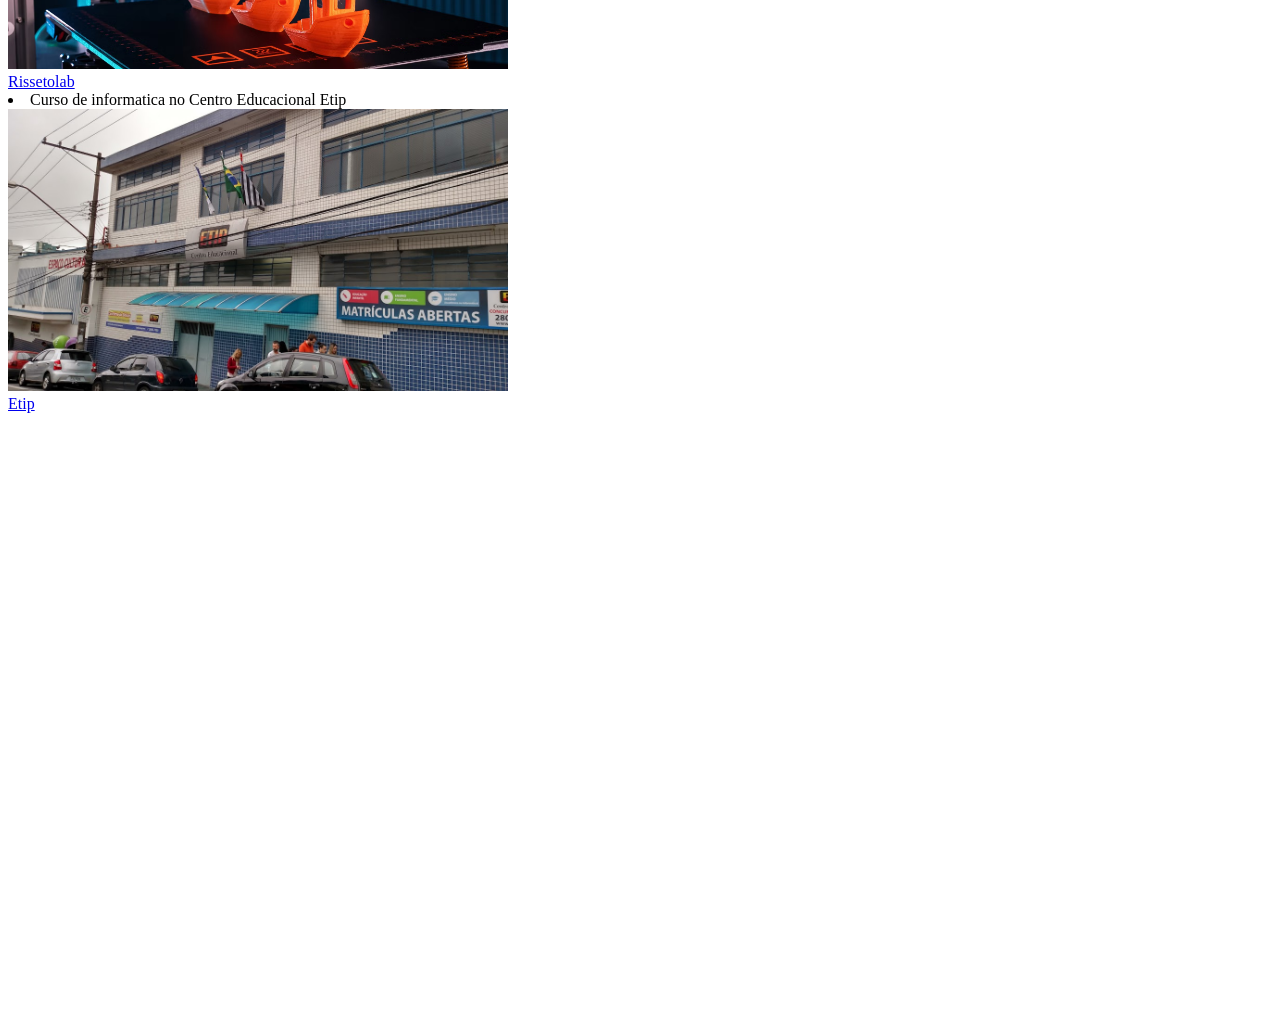
<file: Fullstack-main/Fullstack-main/Atividade1/atividade1.html>
<!DOCTYPE html>
<html lang="en">

<head>
    <meta charset="UTF-8">
    <meta name="viewport" content="width=device-width, initial-scale=1.0">
    <title>Document</title>
    <link href="Style.css" rel="stylesheet">
</head>

<body>
<div class="but"> 
    <h1>Fernando Risseto de Amorim </h1>
</div>
    <br>
    <h2> Curso </h2>
    
        <p > Ciencia de dados e IA pela FEI, primeiro semestre. Curso Noturno</p>
   
        <p> Professor de fullstack Varela</p>

    <br>
    <br>
     
    <h2>Experiencia em mercado de trabalho</h2>
     <div class="dri"> 
    <ul>
        <a href="https://www.instagram.com/DriCorteAlaser/">DriCorteAlaser</a>
        <li> 4 anos de trabalho na DriCorteAlaser</li>
        
        <img src="dricortealaser.webp" width=250 heigth=250 alt="Imagem da Empresa" />
        
        <br>
        <img src="0219093_FOTO_W.jfif" width=250 heigth=250 alt="Imagem da Empresa" />
        <br>
        </div>

        <iframe
            src="https://www.google.com/maps/embed?pb=!1m18!1m12!1m3!1d3655.384437983954!2d-46.50343382385103!3d-23.62639957875532!2m3!1f0!2f0!3f0!3m2!1i1024!2i768!4f13.1!3m3!1m2!1s0x94ce6812157e11e1%3A0x509e4a318790d808!2sR.%20Dardanelos%2C%2011%20-%20Parque%20Novo%20Orat%C3%B3rio%2C%20Santo%20Andr%C3%A9%20-%20SP%2C%2009260-060!5e0!3m2!1spt-BR!2sbr!4v1770770430715!5m2!1spt-BR!2sbr"
            width="300" height="300" style="border:0;" allowfullscreen="" loading="lazy"
            referrerpolicy="no-referrer-when-downgrade"></iframe>

        <li>Empreendedor no ramo de impressão 3D</li>
        <img src="rissetolab.jpg" width=250 heigth=250 alt="Imagem Rissetolab" />
        <br>
        <img src="7a093e60.avif" width=500 heigth=500 alt="Imagem Rissetolab" />
        <br>
        <a href="https://www.instagram.com/rissetolab/"> Rissetolab </a>
        <br>
        <li>Curso de informatica no Centro Educacional Etip</li>
        <img src="etip.jpg" width=500 heigth=500 alt="Imagem Impressora" />
        <br>
        <a href="https://etip.com.br/"> Etip </a>
        <br>
    </ul>
    <iframe
        src="https://www.bing.com/videos/riverview/relatedvideo?q=youtube+videoimpressora+3d&&mid=658DF53D3BC8A3980D02658DF53D3BC8A3980D02&churl=https%3a%2f%2fwww.youtube.com%2fchannel%2fUCKHhA5hN2UohhFDfNXB_cvQ&mcid=3B2F941E80D148EF96FCED838DDB6E5E&FORM=VAMGZC"
        width="300" height="300" style="border:0;" allowfullscreen="" loading="lazy"
        referrerpolicy="no-referrer-when-downgrade"></iframe>
    <br>
    <iframe
        src="https://www.bing.com/videos/riverview/relatedvideo?q=youtube+videoimpressora+3d&&mid=CC74A19885F424B07701CC74A19885F424B07701&churl=https%3a%2f%2fwww.youtube.com%2fchannel%2fUCb7yOKmrolpkwOYAAd_3qPw&mcid=564D6B81615D4D1D8F8B7A1261698645&FORM=VAMGZC"
        width="300" height="300" style="border:0;" allowfullscreen="" loading="lazy"
        referrerpolicy="no-referrer-when-downgrade"></iframe>

</body>

</html>
</file>
<file: jogo varela/style.css>
* {
  margin: 0;
  padding: 0;
  box-sizing: border-box;
}

body {
  font-family: Arial, Helvetica, sans-serif;
  background: #1e1e1e;
  color: white;
}

header {
  background: #2d2d2d;
  padding: 20px;
  text-align: center;
}

header h1 {
  margin-bottom: 10px;
  color: #55ff55;
}

nav a {
  color: white;
  text-decoration: none;
  margin: 0 15px;
  font-weight: bold;
}

nav a:hover {
  color: #55ff55;
}

.container {
  width: 90%;
  max-width: 1000px;
  margin: auto;
  padding: 30px 0;
}

.hero {
  text-align: center;
  margin-bottom: 40px;
}

.hero h2 {
  font-size: 35px;
  margin-bottom: 20px;
}

.hero p {
  font-size: 18px;
  margin-bottom: 20px;
}

.btn {
  display: inline-block;
  background: #55ff55;
  color: black;
  padding: 15px 30px;
  text-decoration: none;
  border-radius: 8px;
  font-weight: bold;
}

.btn:hover {
  background: #3ddb3d;
}

.divider {
  margin: 40px 0;
  border: 1px solid #444;
}

.card {
  background: #2d2d2d;
  padding: 20px;
  border-radius: 10px;
}

.dev-card {
  display: flex;
  gap: 20px;
}


.purple {
  background: linear-gradient(135deg, #b347ea, #7e1cb8);
}

.dev-info p {
  margin-bottom: 10px;
}

.label {
  font-weight: bold;
  color: #55ff55;
}

.value {
  color: #ddd;
}

.ref-box {
  background: #2d2d2d;
  padding: 20px;
  border-radius: 10px;
}

.ref-box ul {
  padding-left: 20px;
  margin-top: 10px;
}

.ref-box li {
  margin-bottom: 10px;
}

.ref-box a {
  color: #55ff55;
}

.game-page {
  text-align: center;
  padding: 30px;
}

.game-page h2 {
  margin-bottom: 10px;
}

.difficulty {
  margin: 20px 0;
}

.difficulty button {
  padding: 12px 20px;
  margin: 0 10px;
  border: none;
  border-radius: 8px;
  background: #55ff55;
  color: black;
  font-weight: bold;
  cursor: pointer;
}

.difficulty button:hover {
  background: #3ddb3d;
}

.info {
  display: flex;
  justify-content: center;
  gap: 40px;
  margin-bottom: 20px;
  font-size: 22px;
}

canvas {
  background: #87ceeb;
  border: 5px solid #333;
  border-radius: 10px;
}
</file>
<file: todos labs/lab2/lab5/style.css>
#canvas2{
    background-color: aquamarine;
    margin: 3cm;
    margin-bottom: 10cm;
}
#canvas1{
  background-color: aliceblue;
  margin-top: 10cm;
}
body {
  background-color: #f0f0f0; 
  display: flex;
  flex-direction: column;
  align-items: center;
  justify-content: center;
  height: 100vh;
  margin: 0;
}
</file>
<file: style.css>
/* remove margem padrão do navegador */
body{
    margin:0;
    font-family: Arial;
}

/* cabeçalho vermelho tipo site de noticias */
.header{
    background-color:red;
    color:white;
    padding:20px;
    text-align:center;
}

/* menu de navegação */
.menu{
    background-color:#eee;
    display:flex;
    justify-content:center;
}

/* cada item do menu */
.menu-item{
    padding:15px;
    margin:5px;
    cursor:pointer;
}

/* efeito quando passa o mouse */
.menu-item:hover{
    background-color:#ddd;
}

/* área da noticia principal */
.principal{
    width:80%;
    margin:auto;
    margin-top:20px;
    padding:20px;
    border:1px solid #ccc;
}

/* container das noticias menores */
.noticias{
    width:80%;
    margin:auto;
    margin-top:20px;
    display:flex;
    gap:20px;
}

/* card de noticia */
.card{
    flex:1;
    border:1px solid #ccc;
    padding:15px;
}

/* rodapé */
.footer{
    background-color:#333;
    color:white;
    text-align:center;
    padding:15px;
    margin-top:20px;
}
</file>
<file: Adivinha/style.css>
body {

    background-color: lightgray;
    display: flex;
    justify-content: center;
    align-items: center;
    height: 100vh;
}

#caixao {

    background-color: white;

    padding: 40px;

    text-align: center;

    border-radius: 10px;

}
</file>
<file: Nova pasta/cssbacana.css>
//adicionei fonte , cor e tamanho ao paragrafo

.p {
    font-family: sans-serif;
    font-size: 20pt;
    color:rgb(72,20,122);
}
//cor do H1 
.H {
    color: darkgreen;
}




.LT {
    display: flex;
    justify-content: center;

}

.L1 {
    padding: 20px;
}

.L2 {
    padding: 20px;
}

.L3 {
    padding: 20px;
}

.V {

    padding: 20px;
}

.Mapa {

    padding: 20px;
}

.testes {

    display: flex;
    justify-content: center;
}

body{
    background-color:lightgray;
}

.topo {
    display: flex;
text-align:center;
align-items:center;
background-color:bisque;
justify-content: space-between;
color: rgb(66, 174, 241);
border:solid 5px;
}

.homes{
display: flex;
text-align:center;
background-color:lightskyblue;
justify-content:space-around;

}

.baixo {
    display: flex;
text-align:center;
align-items:center;
background-color:bisque;
justify-content: space-between;
}

table {
    border-style: dotted;
    border-color:red;
    align-items: center;

}

th{
    color:red;
}

.links{
    background-color:yellow;
 width:400px; 
    height:130px; 
    display: flex;
    margin-right: auto;
    margin-left: auto;

}

li{
    display: block;
    align-items:center;
    text-align:center;

}
</file>
<file: prova/style.css>
.cabecalho {
    display: flex;
    justify-content: space-around;
    font-size: 17px;
}

e .pvermelho {
    color: white;
    background-color: red;
    padding: 5px 10px;
}


.data {
    display: flex;
    justify-content: space-between;
    align-items: center;
    padding: 10px 40px;
    text-align: end
}




.txtcorreio {
    text-align: end;
    display: flex;
    justify-content: flex-end;
}




.txtcorreio2 {
    display: flex;
    justify-content: flex-end;
    padding-right: 40px;
    gap: 50px;
}




h1 {
    color: red;
    padding-left: 50px;
}



.imagens {
    display: flex;
    justify-content: space-around;
    padding: 20px;
}




.motorista {
    background-color: rgb(202, 37, 37);
    padding: 10px;
}

.pbranco {
    color: white;
}

.pcinza {
    color: rgb(210, 210, 210);
}




.txtpol {
    color: red;
}

.Cantora {
    color: gray;
}

.rep {
    color: red;
}

.sou {
    color: gray;
}




.tf {
    padding-left: 60px;
}

.veja {
    color: red;
    text-align: end;
    padding-right: 50px;
}

.lid {
    color: red;
    text-align: end;
    padding-right: 50px;
}




.frame {
    background-color: gray;
    padding: 20px;
}

h3 {
    color: white;
    padding-left: 20px;
}




.rodape {
    display: flex;
    justify-content: space-around;
    background: #f2f2f2;
    padding: 30px;
    margin-top: 40px;
    color: gray;
}



.rodape1 {
    width: 250px;
    color: gray;
}

.rodape2 {
    width: 200px;
    color: gray;
}

.rodape3 {
    width: 200px;
    color: gray;
}

.rodape4 {
    color: gray;
    display: flex;
    flex-direction: column;
    gap: 10px;
    justify-content: center;
}



.pfinal {
    color: gray;
    font-size: 14px;
}
</file>
<file: todos labs/lab2/style.css>
s

table {
    width: 100%;
    border-collapse: collapse;
    margin-top: 30px;
    background-color: white;
}

th,
td {
    border: 1px solid #ccc;
    padding: 15px;
}

th {
    background-color: #00bfff;
    color: white;
}

tr:hover {
    background-color: #f1f1f1;
}
h1{
    color: aqua;
    background-color: #0080aa;
}
head{
    background-color: #0080aa;
}
a{
    
    display: flex;
    justify-content: space-around;
}
a.hover{
    background-color: #aa0000;
}
</file>
<file: Fullstack-main/Fullstack-main/Atividade1/Style.css>
a:hover{

color:rgb(43, 137, 226);
}

.but{
    color: aquamarine;
}

.dri{ 
    display: block;
    padding-left: 750px;

}
/*  


font-size: 12pt;
background-color: white;
text-align: right;
color: red;
font-size: 18pt;
text-align: left;
height: 100px;
width: 300px;
background-color: white;
color: black;
margin-top: 50pt;
margin-bottom: 30pt;
margin-left: auto;
margin-right: auto;
border: 2px dashed red;
padding-top: 100px;
padding-bottom: 50px;
padding-right: 30px;
padding-left: 100px;}
*/
</file>
